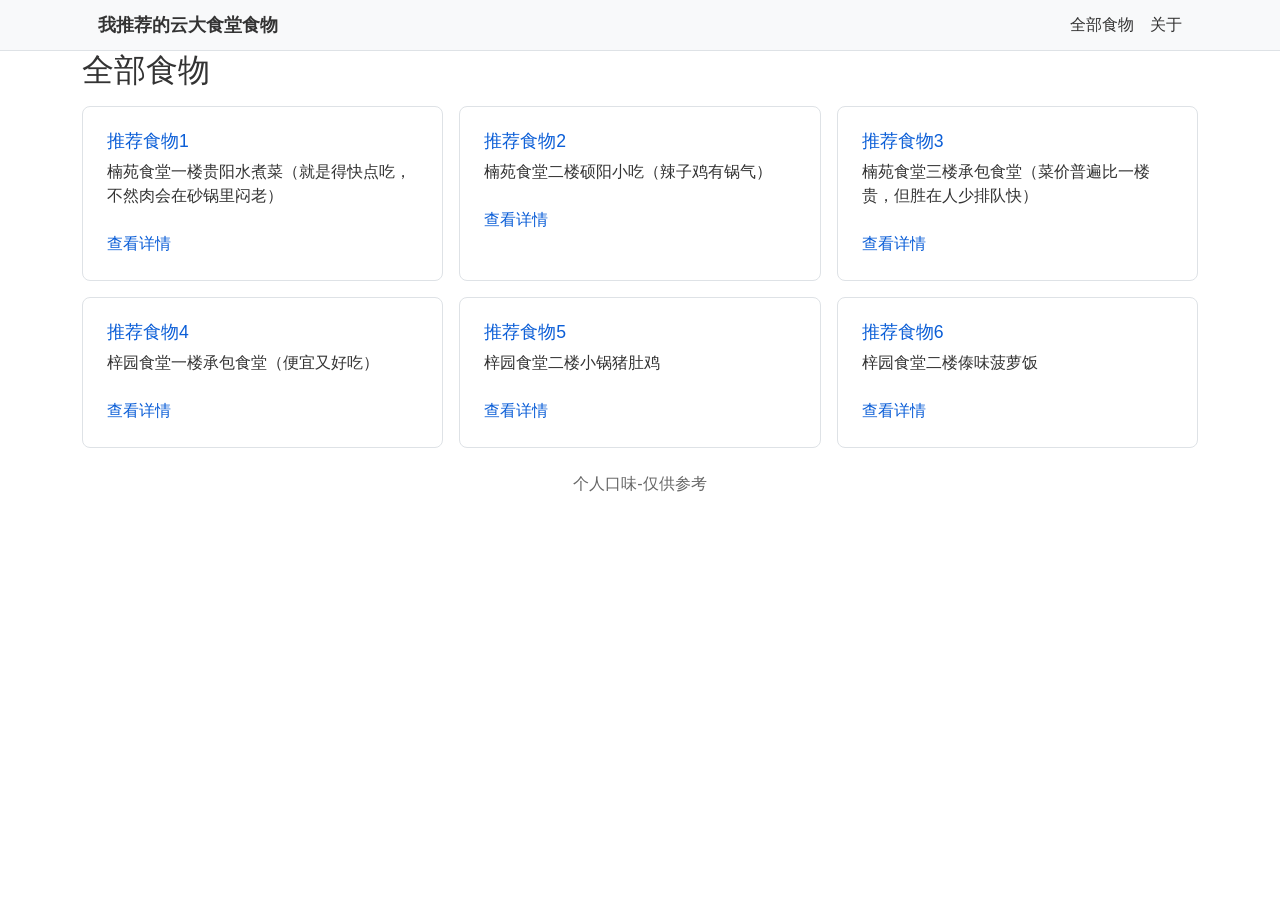
<file: them-page/index.html>
<!DOCTYPE html>
<html lang="zh-CN">
<head>
  <meta charset="UTF-8">
  <meta name="viewport" content="width=device-width, initial-scale=1.0">
  <title>我推荐的云大食堂食物</title>
  <!-- Bootstrap 5 -->
  <link href="https://cdn.jsdelivr.net/npm/bootstrap@5.3.3/dist/css/bootstrap.min.css" rel="stylesheet">
  <script src="https://cdn.jsdelivr.net/npm/bootstrap@5.3.3/dist/js/bootstrap.bundle.min.js"></script>
  <link rel="stylesheet" href="style.css">
</head>
<body>
  <header class="site-header">
    <div class="container">
      <div class="nav-wrap">
        <a class="logo" href="#">我推荐的云大食堂食物</a>
        <nav class="main-nav">
          <a href="#foods">全部食物</a>
          <a href="#about">关于</a>
        </nav>
      </div>
    </div>
  </header>
  <main>
    <section id="foods">
      <div class="container">
        <h2 class="mb-3">全部食物</h2>
        <div class="row g-3">
          <div class="col-12 col-sm-6 col-md-4">
            <article class="food-card">
             <h3>推荐食物1</h3>
             <p>楠苑食堂一楼贵阳水煮菜（就是得快点吃，不然肉会在砂锅里闷老）</p>
             <a href="#">查看详情</a>
            </article>
          </div>
          <div class="col-12 col-sm-6 col-md-4">
            <article class="food-card">
             <h3>推荐食物2</h3>
             <p>楠苑食堂二楼硕阳小吃（辣子鸡有锅气）</p>
             <a href="#">查看详情</a>
            </article>
          </div>
          <div class="col-12 col-sm-6 col-md-4">
            <article class="food-card">
             <h3>推荐食物3</h3>
             <p>楠苑食堂三楼承包食堂（菜价普遍比一楼贵，但胜在人少排队快）</p>
             <a href="#">查看详情</a>
            </article>
          </div>
          <div class="col-12 col-sm-6 col-md-4">
            <article class="food-card">
             <h3>推荐食物4</h3>
             <p>梓园食堂一楼承包食堂（便宜又好吃）</p>
             <a href="#">查看详情</a>
            </article>
          </div>
          <div class="col-12 col-sm-6 col-md-4">
            <article class="food-card">
             <h3>推荐食物5</h3>
             <p>梓园食堂二楼小锅猪肚鸡</p>
             <a href="#">查看详情</a>
            </article>
          </div>
          <div class="col-12 col-sm-6 col-md-4">
            <article class="food-card">
             <h3>推荐食物6</h3>
             <p>梓园食堂二楼傣味菠萝饭</p>
             <a href="#">查看详情</a>
            </article>
          </div>
        </div>
      </div>
    </section>
  </main>
  <footer><p>个人口味-仅供参考</p></footer>
</body>
</html>
</file>
<file: them-page/style.css>
*{ box-sizing: border-box; }

body {
  font-family: "Microsoft YaHei", sans-serif;
  margin: 0;
  color: #333;
}

.site-header {
  background-color: #f8f9fa;
  border-bottom: 1px solid #dee2e6;
}

.nav-wrap {
  padding: 12px 16px;
  display: flex;
  justify-content: space-between;
  align-items: center;
  flex-wrap: wrap;
  gap: 8px;
}

.logo {
  font-weight: bold;
  text-decoration: none;
  color: #333;
  font-size: 1.1rem;
}

.main-nav {
  display: flex;
  gap: 16px;
}

.main-nav a {
  text-decoration: none;
  color: #333;
}

.food-card {
  border: 1px solid #dee2e6;
  border-radius: 8px;
  padding: 16px;
  background-color: #fff;
  height: 100%;
}

.food-card h3 {
  margin-top: 0;
  color: #0b5ed7;
  font-size: 1.1rem;
}

.food-card a {
  display: inline-block;
  margin-top: 8px;
  text-decoration: none;
  color: #0b5ed7;
}

footer {
  text-align: center;
  padding: 24px 16px;
  color: #666;
}

@media (min-width: 992px) {
  .food-card { padding: 24px; }
}
</file>
